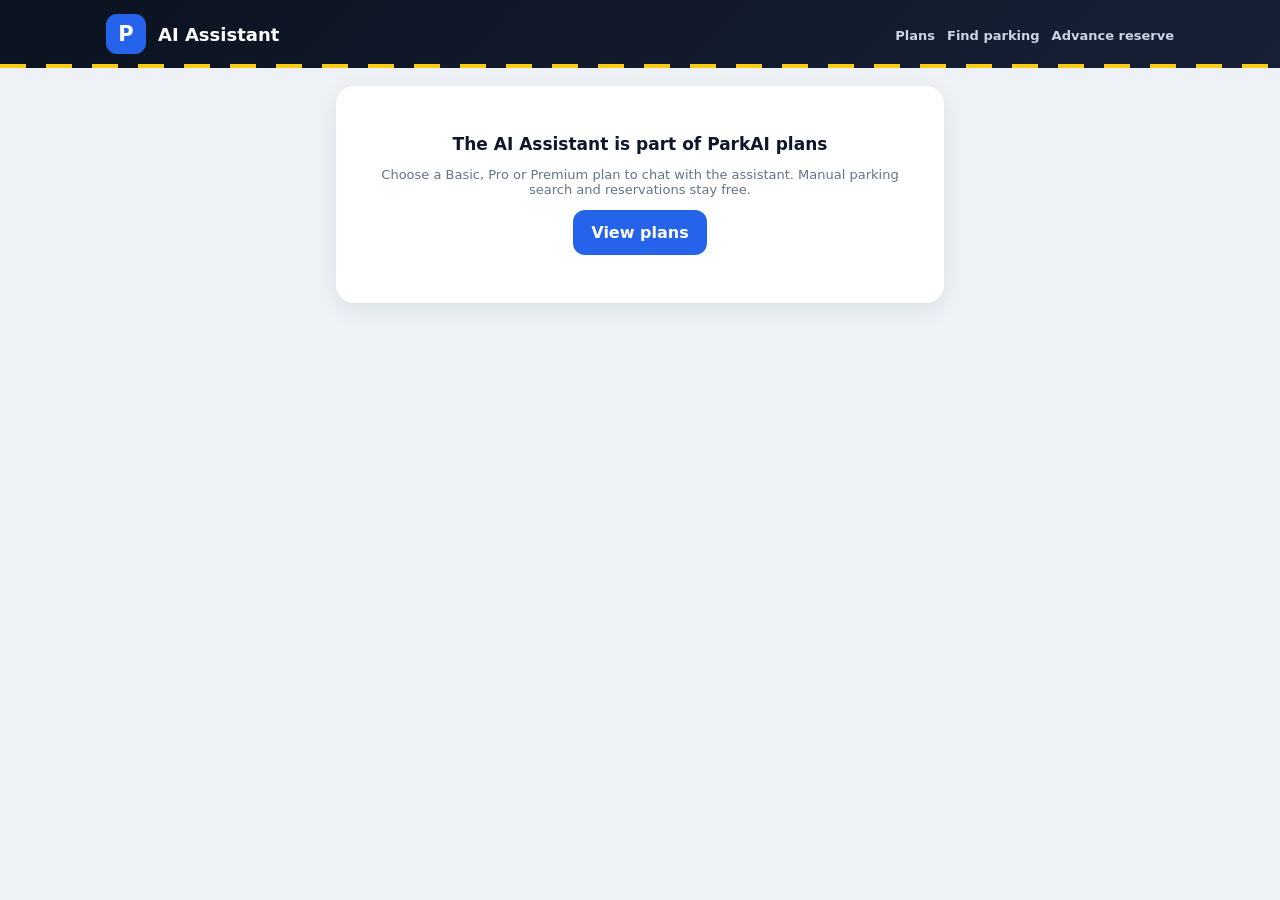
<file: templates/assistant.html>
<!DOCTYPE html>
<html lang="en">
<head>
<meta charset="UTF-8">
<meta name="viewport" content="width=device-width, initial-scale=1.0">
<title>ParkAI · AI Assistant</title>
<link rel="stylesheet" href="/static/ui.css">
<style>
  .chat{display:flex;flex-direction:column;height:calc(100vh - 150px);min-height:420px}
  .log{flex:1;overflow-y:auto;padding:4px 2px;display:flex;flex-direction:column;gap:10px}
  .m{max-width:86%;padding:10px 14px;border-radius:16px;font-size:14px;line-height:1.5;white-space:pre-wrap;word-wrap:break-word}
  .m.bot{background:#eff6ff;color:var(--text);border-bottom-left-radius:4px;align-self:flex-start}
  .m.me{background:var(--sign);color:#fff;border-bottom-right-radius:4px;align-self:flex-end}
  .m.err{background:#fee2e2;color:#991b1b;align-self:flex-start}
  .sugg{display:flex;flex-wrap:wrap;gap:8px;margin:10px 0 2px}
  .sugg button{border:2px solid var(--line);background:#fff;border-radius:99px;padding:6px 12px;font:inherit;font-size:13px;font-weight:700;color:var(--sign);cursor:pointer}
  .bar{display:flex;gap:8px;margin-top:10px}
  .bar input{flex:1}
  .meta{display:flex;justify-content:space-between;align-items:center;gap:8px;margin-bottom:8px;font-size:12px;color:var(--muted)}
  .locked{text-align:center;padding:30px 10px}
</style>
</head>
<body>
<div class="top"><div class="in">
  <div class="brand"><div class="logo">P</div>AI Assistant</div>
  <div><a href="/plans">Plans</a><a href="/user">Find parking</a><a href="/advance">Advance reserve</a></div>
</div></div>

<div class="wrap">
  <div class="card" id="locked" hidden>
    <div class="locked">
      <h2>The AI Assistant is part of ParkAI plans</h2>
      <p class="muted" id="lockedWhy">Choose a Basic, Pro or Premium plan to chat with the assistant. Manual parking search and reservations stay free.</p>
      <a class="btn" href="/plans">View plans</a>
    </div>
  </div>

  <div class="card chat" id="chatCard" hidden>
    <div class="meta"><span id="planInfo"></span>
      <span><button class="btn ghost sm" id="locBtn" type="button">Use my location</button>
      <button class="btn ghost sm" id="newBtn" type="button">New chat</button></span></div>
    <div class="log" id="log" aria-live="polite"></div>
    <div class="sugg" id="sugg"></div>
    <form class="bar" id="form" autocomplete="off">
      <input id="msg" maxlength="500" placeholder="Ask about parking, prices, bookings…" aria-label="Message">
      <button class="btn" id="send" type="submit">Send</button>
    </form>
  </div>
</div>

<script>
  const $ = id => document.getElementById(id);
  const SUBKEY = 'parkai_sub', ADV = 'parkai_adv', SESS = 'parkai_assistant_session';
  const jget = (k, d) => { try { return JSON.parse(localStorage.getItem(k) || JSON.stringify(d)); } catch (e) { return d; } };
  const jset = (k, v) => { try { localStorage.setItem(k, JSON.stringify(v)); } catch (e) {} };
  let sub = jget(SUBKEY, null), sid = jget(SESS, null), loc = null, busy = false;

  function add(text, cls) {
    const d = document.createElement('div');
    d.className = 'm ' + cls; d.textContent = text;   // textContent => XSS-safe
    $('log').appendChild(d); $('log').scrollTop = $('log').scrollHeight;
  }
  function chips(list) {
    const box = $('sugg'); box.innerHTML = '';
    (list || []).forEach(t => {
      const b = document.createElement('button'); b.type = 'button'; b.textContent = t;
      b.onclick = () => send(t); box.appendChild(b);
    });
  }
  function showLocked(why) {
    $('chatCard').hidden = true; $('locked').hidden = false;
    if (why) $('lockedWhy').textContent = why;
  }

  async function send(text) {
    text = (text || '').trim();
    if (!text || busy) return;
    busy = true; $('send').disabled = true;
    add(text, 'me'); $('msg').value = ''; chips([]);
    try {
      const r = await fetch('/api/assistant/chat', { method: 'POST', headers: {'Content-Type': 'application/json'},
        body: JSON.stringify({ message: text, session_id: sid, sub_code: sub.code, sub_token: sub.token,
                               items: jget(ADV, []), lat: loc && loc.lat, lng: loc && loc.lng }) });
      const d = await r.json().catch(() => ({}));
      if (r.status === 401 || r.status === 402) { showLocked(d.error); return; }
      if (!r.ok) { add(d.error || 'Something went wrong.', 'err'); return; }
      sid = d.session_id; jset(SESS, sid);
      if (d.store_booking) {            // same store as /advance page
        const list = jget(ADV, []);
        if (!list.some(x => x.code === d.store_booking.code)) list.push(d.store_booking);
        jset(ADV, list);
      }
      add(d.reply, 'bot'); chips(d.suggestions);
      if (d.usage) $('planInfo').textContent = $('planInfo').dataset.base + ` · ${d.usage.used}/${d.usage.limit} messages today`;
    } catch (e) {
      add('Could not reach the server. Please try again.', 'err');
    } finally { busy = false; $('send').disabled = false; $('msg').focus(); }
  }

  $('form').onsubmit = e => { e.preventDefault(); send($('msg').value); };
  $('newBtn').onclick = () => { sid = null; jset(SESS, null); $('log').innerHTML = ''; welcome(); };
  $('locBtn').onclick = () => {
    if (!navigator.geolocation) { add('Your browser does not support location.', 'err'); return; }
    navigator.geolocation.getCurrentPosition(p => {
      loc = {lat: p.coords.latitude, lng: p.coords.longitude};
      $('locBtn').textContent = 'Location on ✓';
      add('Location shared. Ask me to find parking and I will include distance.', 'bot'); chips(['Find parking near me']);
    }, () => add('Location permission was denied, so I will rank by availability only.', 'err'));
  };
  function welcome() {
    add('Hi! I\'m your ParkAI assistant. I can find parking from live data, quote prices, and book, show or cancel reservations — I always ask before booking or cancelling.', 'bot');
    chips(['Find parking', 'Book a spot', 'My bookings', 'Pricing']);
  }

  (async function init() {
    if (!sub) { showLocked(); return; }
    const r = await fetch(`/api/subscriptions/${encodeURIComponent(sub.code)}?t=${encodeURIComponent(sub.token)}`);
    const s = await r.json().catch(() => ({}));
    if (!r.ok || !s.eligible) {
      showLocked(r.ok && s.status === 'EXPIRED' ? 'Your plan has expired. Renew it to keep using the AI Assistant.' : null);
      return;
    }
    $('planInfo').dataset.base = `${s.plan.name} plan`;
    $('planInfo').textContent = `${s.plan.name} plan`;
    $('chatCard').hidden = false;
    welcome();
  })();
</script>
</body>
</html>
</file>
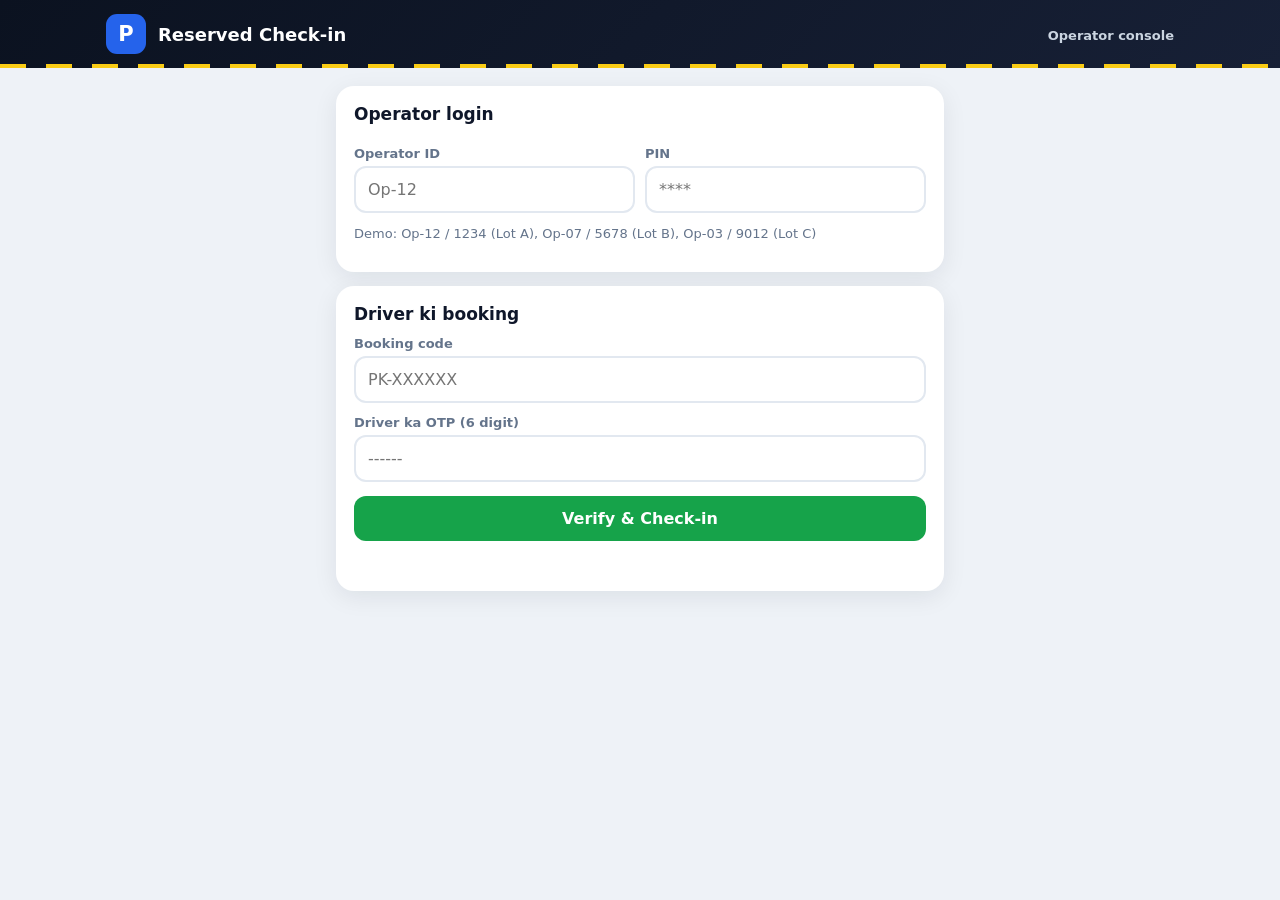
<file: templates/checkin.html>
<!DOCTYPE html>
<html lang="en">
<head>
<meta charset="UTF-8">
<meta name="viewport" content="width=device-width, initial-scale=1.0">
<title>ParkAI · Reserved Check-in</title>
<link rel="stylesheet" href="/static/ui.css">
</head>
<body>
<div class="top"><div class="in">
  <div class="brand"><div class="logo">P</div>Reserved Check-in</div>
  <div><a href="/operator">Operator console</a></div>
</div></div>

<div class="wrap">
  <div class="card">
    <h2>Operator login</h2>
    <div class="row">
      <div><label>Operator ID</label><input id="opid" placeholder="Op-12"></div>
      <div><label>PIN</label><input id="pin" type="password" inputmode="numeric" placeholder="****"></div>
    </div>
    <p class="muted">Demo: Op-12 / 1234 (Lot A), Op-07 / 5678 (Lot B), Op-03 / 9012 (Lot C)</p>
  </div>

  <div class="card">
    <h2>Driver ki booking</h2>
    <label>Booking code</label><input id="code" placeholder="PK-XXXXXX" style="text-transform:uppercase">
    <label>Driver ka OTP (6 digit)</label><input id="otp" inputmode="numeric" maxlength="6" placeholder="------">
    <button class="btn ok full" id="go" style="margin-top:14px">Verify &amp; Check-in</button>
    <div class="err" id="err"></div>
  </div>

  <div class="card" id="okBox" hidden></div>
</div>

<script>
  const $ = id => document.getElementById(id);
  const esc = s => String(s == null ? '' : s).replace(/[&<>"']/g, c => ({'&':'&amp;','<':'&lt;','>':'&gt;','"':'&quot;',"'":'&#39;'}[c]));
  try { $('opid').value = sessionStorage.getItem('parkai_op') || ''; } catch (e) {}

  $('go').addEventListener('click', async () => {
    $('err').textContent = ''; $('okBox').hidden = true; $('go').disabled = true;
    try { sessionStorage.setItem('parkai_op', $('opid').value); } catch (e) {}
    try {
      const res = await fetch('/api/checkin', {
        method: 'POST', headers: {'Content-Type': 'application/json'},
        body: JSON.stringify({operator_id: $('opid').value, pin: $('pin').value, code: $('code').value, otp: $('otp').value})
      });
      const d = await res.json();
      if (d.error) { $('err').textContent = d.error; }
      else {
        $('okBox').hidden = false;
        $('okBox').innerHTML = `<h2 style="color:var(--ok)">✓ Check-in ho gaya</h2>
          <p><b>${esc(d.user_name)}</b> ${esc(d.vehicle_no)}</p>
          <p>${d.slots} slot(s) allowed</p>
          <div class="chips">${d.bays.map(b => `<span class="chip">${esc(b)}</span>`).join('')}</div>`;
        $('code').value = ''; $('otp').value = '';
      }
    } catch (e) { $('err').textContent = 'Server se connect nahi ho paaya'; }
    $('go').disabled = false;
  });
</script>
</body>
</html>
</file>
<file: static/ui.css>
:root{--asphalt:#0b1220;--asphalt2:#172036;--sign:#2563eb;--lane:#facc15;--ok:#16a34a;--warn:#d97706;--bad:#dc2626;--bg:#eef2f7;--card:#fff;--line:#e2e8f0;--text:#0f172a;--muted:#64748b}
*{box-sizing:border-box}
[hidden]{display:none!important}
body{margin:0;font-family:Inter,system-ui,-apple-system,"Segoe UI",Roboto,sans-serif;background:var(--bg);color:var(--text);padding-bottom:40px}
.wrap{max-width:640px;margin:0 auto;padding:0 16px}
.wrap.wide{max-width:1100px}
.top{background:linear-gradient(135deg,var(--asphalt),var(--asphalt2));color:#fff;position:relative;margin-bottom:18px}
.top::after{content:"";position:absolute;left:0;right:0;bottom:0;height:4px;background:repeating-linear-gradient(90deg,var(--lane) 0 26px,transparent 26px 46px)}
.top .in{display:flex;align-items:center;justify-content:space-between;gap:12px;padding:14px 16px;max-width:1100px;margin:0 auto}
.brand{display:flex;align-items:center;gap:12px;font-weight:800;font-size:18px}
.logo{width:40px;height:40px;border-radius:11px;background:var(--sign);display:grid;place-items:center;font-weight:800;font-size:21px}
.top a{color:#cbd5e1;text-decoration:none;font-size:13px;font-weight:600;margin-left:12px}
.card{background:var(--card);border-radius:18px;box-shadow:0 6px 24px rgba(15,23,42,.08);padding:18px;margin-bottom:14px}
h2{margin:0 0 10px;font-size:17px}
label{display:block;font-size:13px;font-weight:700;color:var(--muted);margin:12px 0 5px}
input,select{width:100%;padding:12px;font:inherit;border:2px solid var(--line);border-radius:12px;background:#fff}
input:focus,select:focus{outline:none;border-color:var(--sign)}
.btn{display:inline-block;border:0;border-radius:12px;padding:13px 18px;font:inherit;font-weight:700;color:#fff;background:var(--sign);cursor:pointer;text-decoration:none;text-align:center}
.btn.full{width:100%}.btn.ok{background:var(--ok)}.btn.bad{background:var(--bad)}
.btn.ghost{background:#e2e8f0;color:var(--text)}.btn.active{background:var(--sign);color:#fff}
.btn.sm{padding:6px 12px;font-size:12px}
.btn:disabled{opacity:.5;cursor:not-allowed}
.row{display:flex;gap:10px}.row>*{flex:1}
.muted{color:var(--muted);font-size:13px}
.pill{display:inline-block;padding:3px 10px;border-radius:99px;font-size:12px;font-weight:700}
.pill.ok{background:#dcfce7;color:#166534}.pill.warn{background:#fef3c7;color:#92400e}
.pill.bad{background:#fee2e2;color:#991b1b}.pill.info{background:#dbeafe;color:#1e40af}.pill.gray{background:#e2e8f0;color:#334155}
.err{color:var(--bad);font-weight:700;min-height:22px;margin-top:10px}
.big{font-size:32px;font-weight:800;letter-spacing:.06em}
table{width:100%;border-collapse:collapse;font-size:13px}
th,td{padding:9px 8px;border-bottom:1px solid var(--line);text-align:left;vertical-align:top}
th{color:var(--muted);font-size:12px;text-transform:uppercase}
.scroll{overflow-x:auto}
.stepper{display:flex;align-items:center;gap:10px}
.stepper button{width:46px;height:46px;border-radius:12px;border:2px solid var(--line);background:#fff;font-size:22px;font-weight:800;cursor:pointer}
.stepper input{text-align:center;font-weight:800;font-size:20px;width:80px}
.chips{display:flex;flex-wrap:wrap;gap:8px;margin-top:6px}
.chip{background:#eff6ff;color:#1d4ed8;border-radius:10px;padding:6px 12px;font-weight:800}
.otpbox{background:var(--asphalt);color:var(--lane);border-radius:16px;text-align:center;padding:16px;margin:12px 0}
.otpbox .big{font-size:40px;color:var(--lane)}
.kpis{display:grid;grid-template-columns:repeat(auto-fit,minmax(150px,1fr));gap:12px;margin-bottom:14px}
.kpi{background:#fff;border-radius:16px;padding:14px;box-shadow:0 6px 24px rgba(15,23,42,.08)}
.kpi b{display:block;font-size:24px}
.alert{border-left:5px solid var(--warn);background:#fff;border-radius:10px;padding:10px 12px;margin-bottom:8px;font-size:13px;box-shadow:0 2px 8px rgba(15,23,42,.06)}
.alert.high{border-color:var(--bad)}.alert.info{border-color:var(--sign)}
.overlay{position:fixed;inset:0;background:rgba(15,23,42,.75);color:#fff;display:grid;place-items:center;font-weight:700;font-size:18px;z-index:50}
</file>
